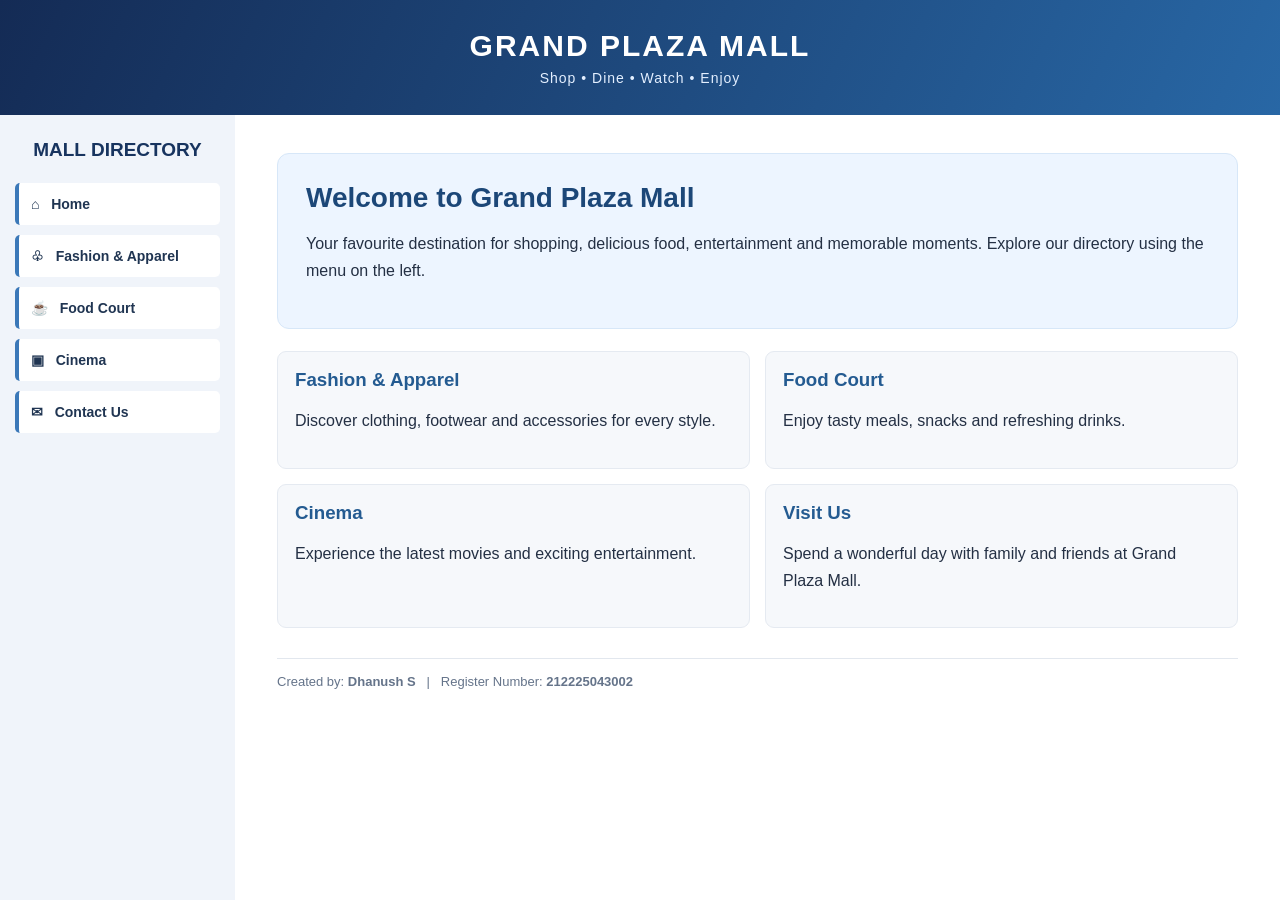
<file: index.html>
<!DOCTYPE html>
<html lang="en">
<head>
  <meta charset="UTF-8">
  <meta name="viewport" content="width=device-width, initial-scale=1.0">
  <title>Grand Plaza Shopping Mall</title>
</head>
<frameset rows="115,*" frameborder="0" border="0" framespacing="0">
  <frame src="header.html" name="header" scrolling="no" noresize>
  <frameset cols="235,*" frameborder="0" border="0" framespacing="0">
    <frame src="navigation.html" name="navigation" noresize>
    <frame src="home.html" name="content">
  </frameset>
  <noframes>
    <body>Your browser does not support HTML frames. Please use a browser that supports frames.</body>
  </noframes>
</frameset>
</html>
</file>
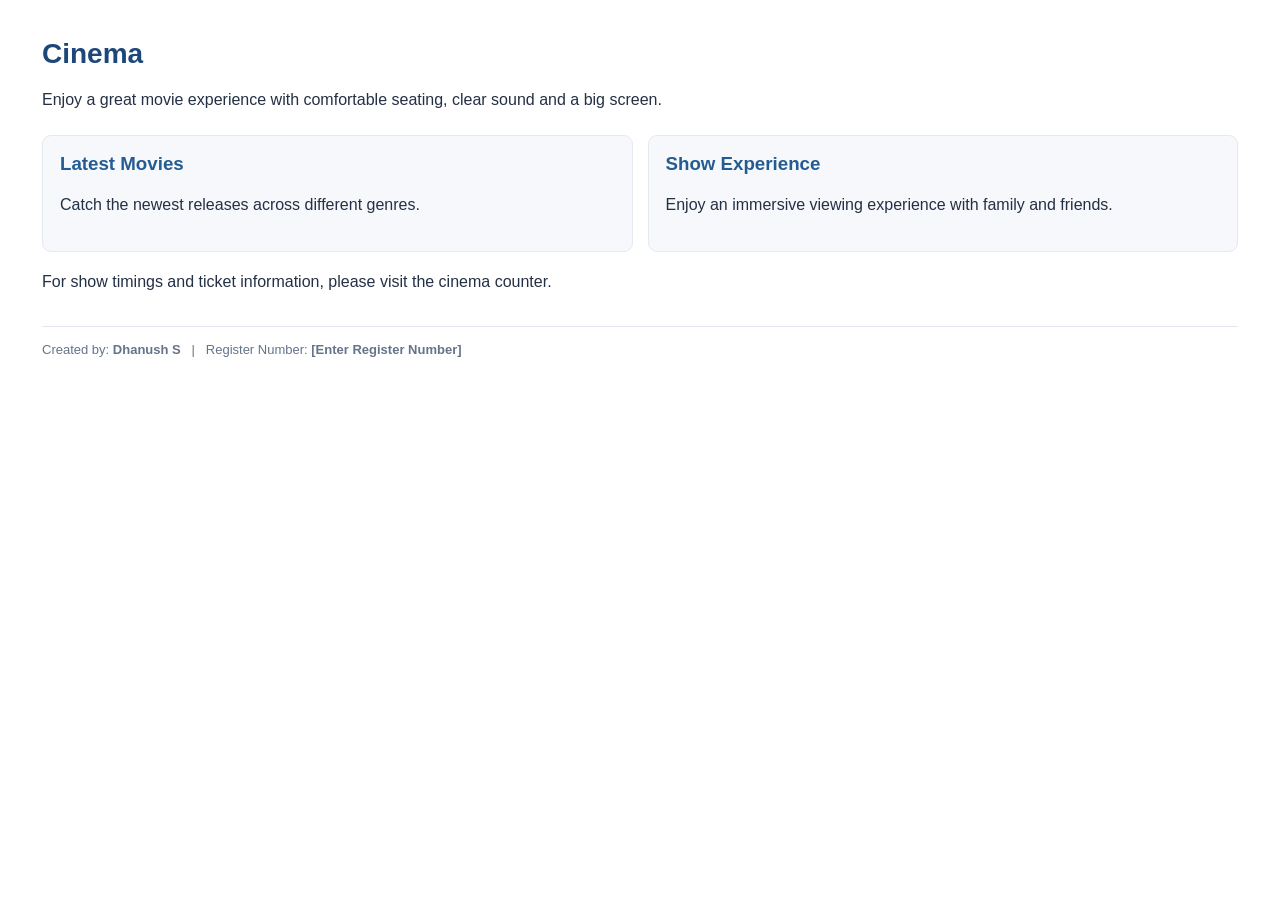
<file: cinema.html>
<!DOCTYPE html><html lang="en"><head><meta charset="UTF-8"><link rel="stylesheet" href="style.css"><title>Cinema</title></head><body class="content-page"><h2>Cinema</h2><p>Enjoy a great movie experience with comfortable seating, clear sound and a big screen.</p><div class="info-grid"><div class="info-card"><h3>Latest Movies</h3><p>Catch the newest releases across different genres.</p></div><div class="info-card"><h3>Show Experience</h3><p>Enjoy an immersive viewing experience with family and friends.</p></div></div><p>For show timings and ticket information, please visit the cinema counter.</p><p class="student">Created by: <strong>Dhanush S</strong> &nbsp; | &nbsp; Register Number: <strong>[Enter Register Number]</strong></p></body></html>
</file>
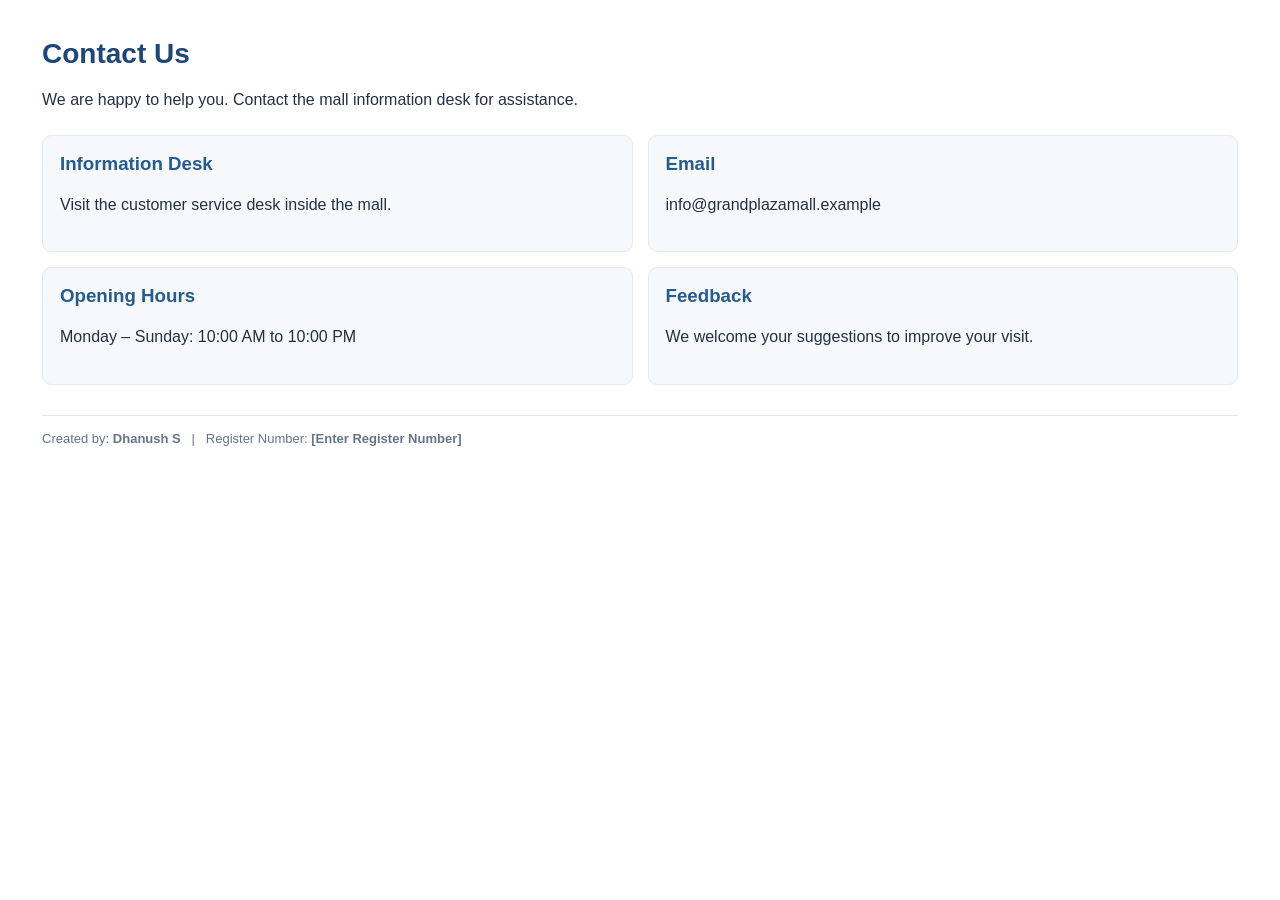
<file: contact.html>
<!DOCTYPE html><html lang="en"><head><meta charset="UTF-8"><link rel="stylesheet" href="style.css"><title>Contact Us</title></head><body class="content-page"><h2>Contact Us</h2><p>We are happy to help you. Contact the mall information desk for assistance.</p><div class="info-grid"><div class="info-card"><h3>Information Desk</h3><p>Visit the customer service desk inside the mall.</p></div><div class="info-card"><h3>Email</h3><p>info@grandplazamall.example</p></div><div class="info-card"><h3>Opening Hours</h3><p>Monday – Sunday: 10:00 AM to 10:00 PM</p></div><div class="info-card"><h3>Feedback</h3><p>We welcome your suggestions to improve your visit.</p></div></div><p class="student">Created by: <strong>Dhanush S</strong> &nbsp; | &nbsp; Register Number: <strong>[Enter Register Number]</strong></p></body></html>
</file>
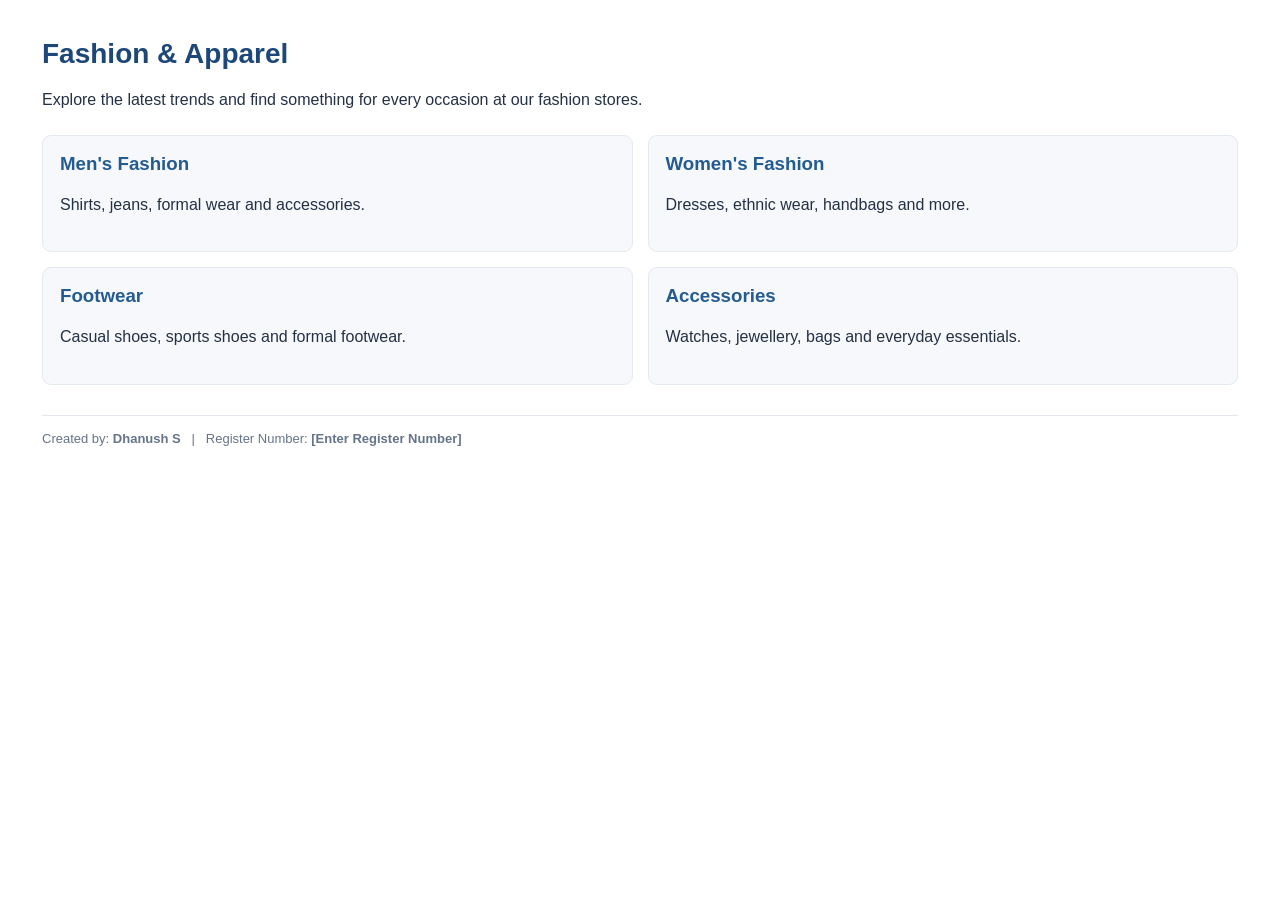
<file: fashion.html>
<!DOCTYPE html><html lang="en"><head><meta charset="UTF-8"><link rel="stylesheet" href="style.css"><title>Fashion & Apparel</title></head><body class="content-page"><h2>Fashion &amp; Apparel</h2><p>Explore the latest trends and find something for every occasion at our fashion stores.</p><div class="info-grid"><div class="info-card"><h3>Men's Fashion</h3><p>Shirts, jeans, formal wear and accessories.</p></div><div class="info-card"><h3>Women's Fashion</h3><p>Dresses, ethnic wear, handbags and more.</p></div><div class="info-card"><h3>Footwear</h3><p>Casual shoes, sports shoes and formal footwear.</p></div><div class="info-card"><h3>Accessories</h3><p>Watches, jewellery, bags and everyday essentials.</p></div></div><p class="student">Created by: <strong>Dhanush S</strong> &nbsp; | &nbsp; Register Number: <strong>[Enter Register Number]</strong></p></body></html>
</file>
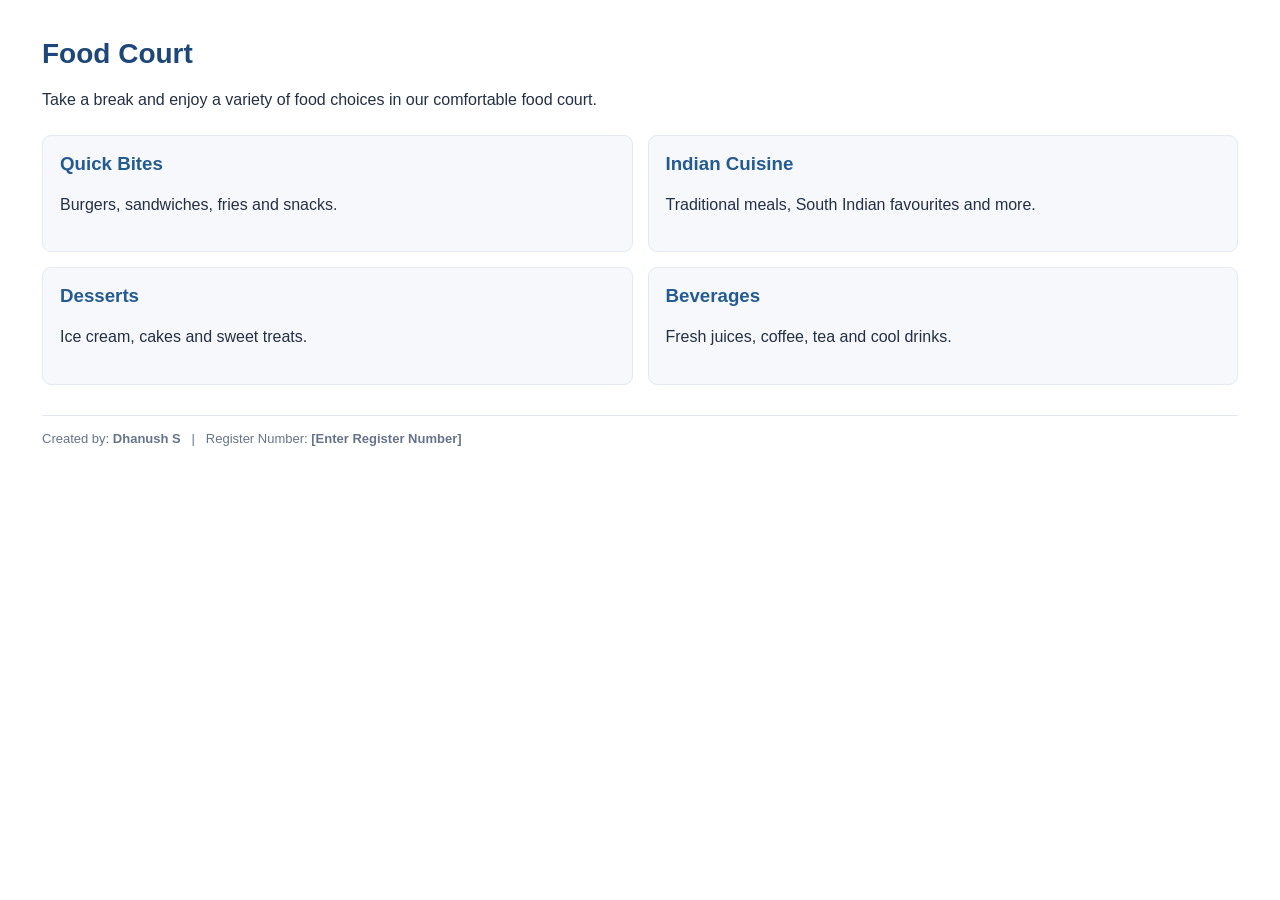
<file: food.html>
<!DOCTYPE html><html lang="en"><head><meta charset="UTF-8"><link rel="stylesheet" href="style.css"><title>Food Court</title></head><body class="content-page"><h2>Food Court</h2><p>Take a break and enjoy a variety of food choices in our comfortable food court.</p><div class="info-grid"><div class="info-card"><h3>Quick Bites</h3><p>Burgers, sandwiches, fries and snacks.</p></div><div class="info-card"><h3>Indian Cuisine</h3><p>Traditional meals, South Indian favourites and more.</p></div><div class="info-card"><h3>Desserts</h3><p>Ice cream, cakes and sweet treats.</p></div><div class="info-card"><h3>Beverages</h3><p>Fresh juices, coffee, tea and cool drinks.</p></div></div><p class="student">Created by: <strong>Dhanush S</strong> &nbsp; | &nbsp; Register Number: <strong>[Enter Register Number]</strong></p></body></html>
</file>
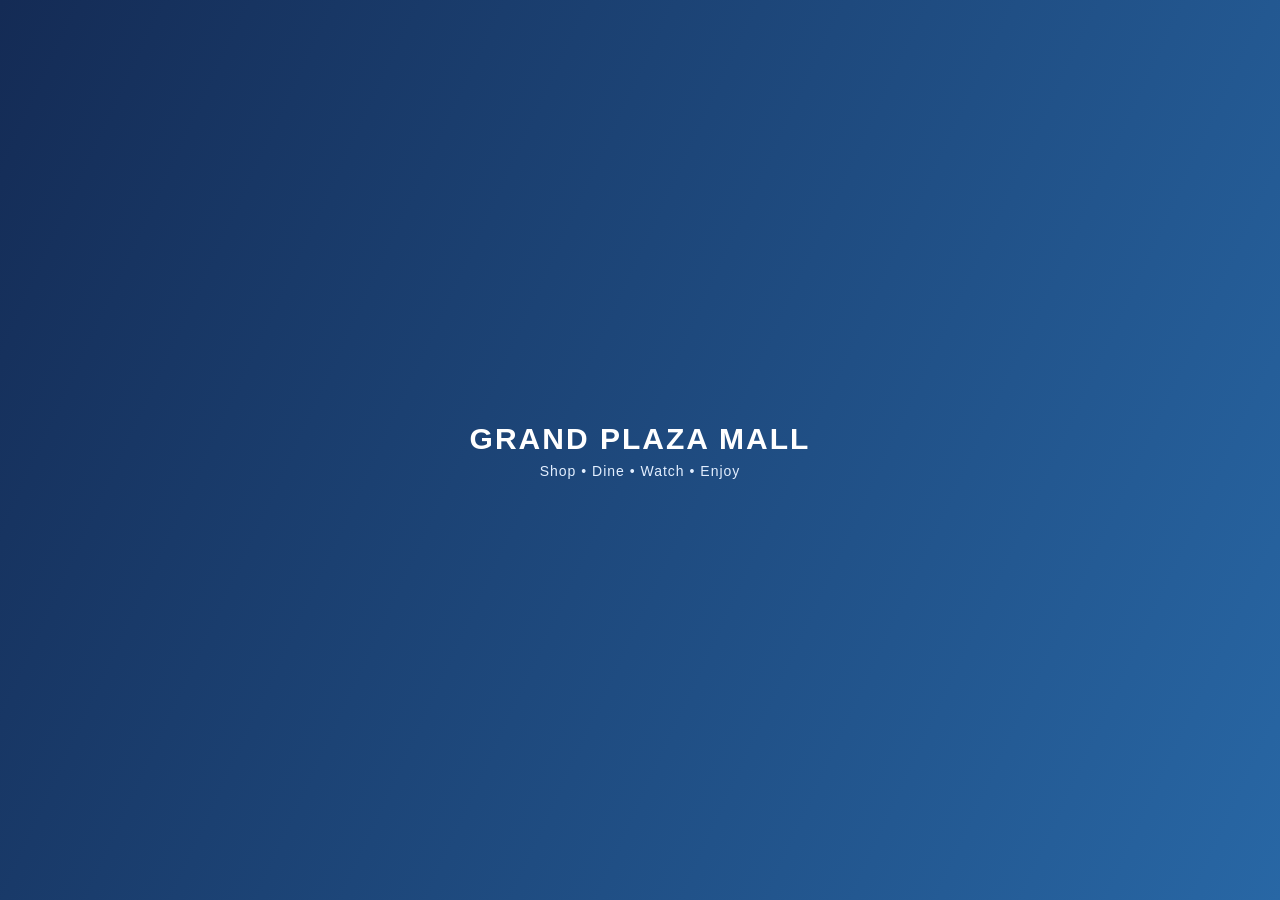
<file: header.html>
<!DOCTYPE html>
<html lang="en"><head><meta charset="UTF-8"><link rel="stylesheet" href="style.css"><title>Mall Header</title></head>
<body><header class="header"><h1>GRAND PLAZA MALL</h1><p>Shop • Dine • Watch • Enjoy</p></header></body></html>
</file>
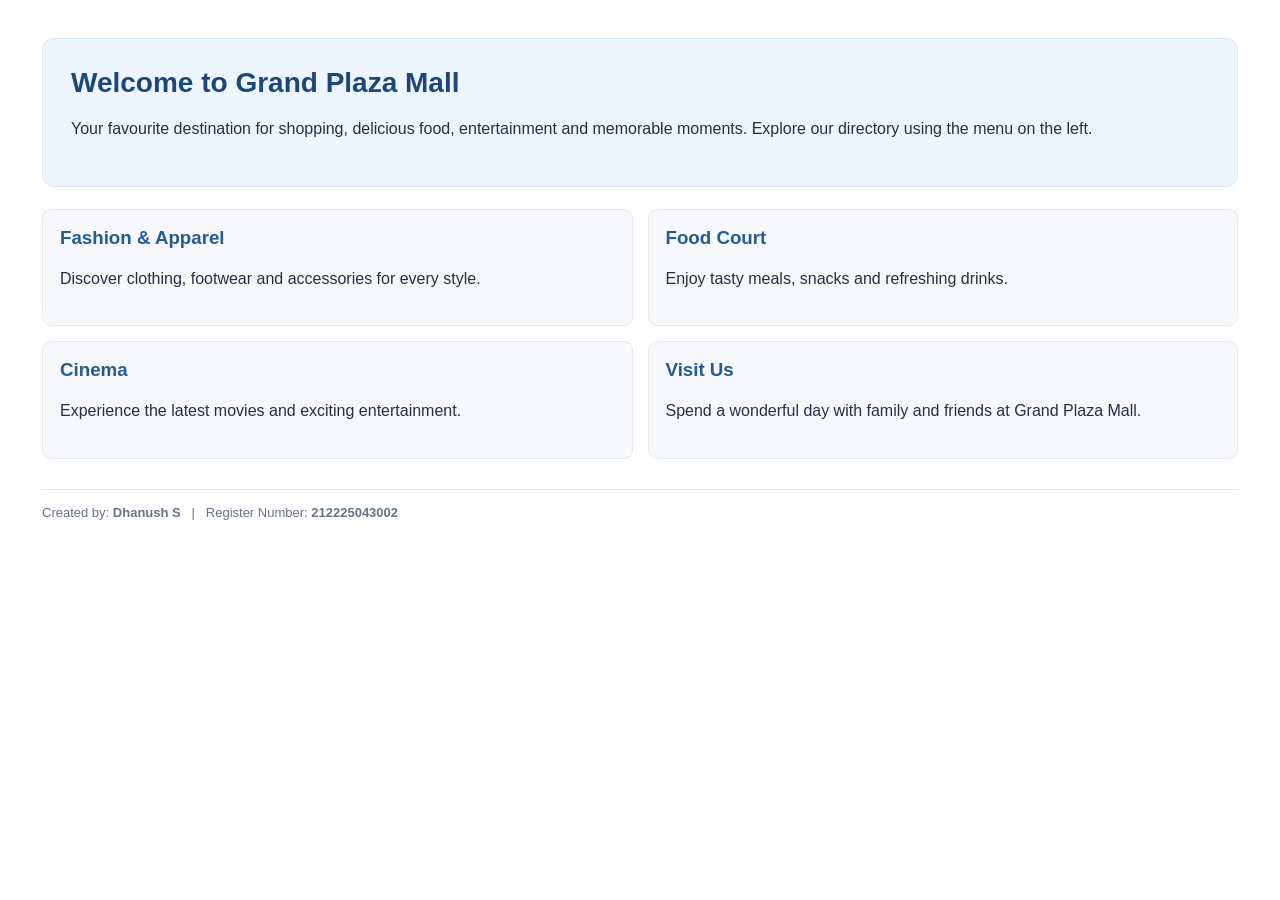
<file: home.html>
<!DOCTYPE html>
<html lang="en"><head><meta charset="UTF-8"><link rel="stylesheet" href="style.css"><title>Welcome</title></head>
<body class="content-page"><section class="hero"><h2>Welcome to Grand Plaza Mall</h2><p>Your favourite destination for shopping, delicious food, entertainment and memorable moments. Explore our directory using the menu on the left.</p></section>
<div class="info-grid"><div class="info-card"><h3>Fashion &amp; Apparel</h3><p>Discover clothing, footwear and accessories for every style.</p></div><div class="info-card"><h3>Food Court</h3><p>Enjoy tasty meals, snacks and refreshing drinks.</p></div><div class="info-card"><h3>Cinema</h3><p>Experience the latest movies and exciting entertainment.</p></div><div class="info-card"><h3>Visit Us</h3><p>Spend a wonderful day with family and friends at Grand Plaza Mall.</p></div></div>
<p class="student">Created by: <strong>Dhanush S</strong> &nbsp; | &nbsp; Register Number: <strong>212225043002</strong></p></body></html>
</file>
<file: style.css>
* { box-sizing: border-box; }
body { margin: 0; font-family: Arial, Helvetica, sans-serif; color: #243044; }
.header { height: 100vh; display: flex; flex-direction: column; justify-content: center; align-items: center; text-align: center; color: white; background: linear-gradient(115deg, #142b55, #2867a5); padding: 12px; }
.header h1 { margin: 0 0 7px; font-size: 30px; letter-spacing: 2px; }
.header p { margin: 0; font-size: 14px; letter-spacing: 1px; color: #e3efff; }
.nav-page { min-height: 100vh; background: #f0f4fa; padding: 24px 15px; }
.nav-page h2 { margin: 0 0 22px; color: #18345f; font-size: 19px; text-align: center; }
.nav-links { display: flex; flex-direction: column; gap: 10px; }
.nav-links a { display: block; padding: 13px 12px; color: #203552; background: white; border-left: 4px solid #3b78b8; border-radius: 5px; text-decoration: none; font-size: 14px; font-weight: bold; transition: .2s; }
.nav-links a:hover, .nav-links a:focus { background: #245b91; color: white; }
.content-page { min-height: 100vh; padding: 38px 42px; background: #fff; }
.content-page h2 { color: #1c4778; font-size: 28px; margin: 0 0 14px; }
.content-page p { line-height: 1.7; font-size: 16px; }
.hero { padding: 28px; background: #edf5ff; border-radius: 12px; border: 1px solid #d7e7f8; }
.info-grid { display: grid; grid-template-columns: repeat(2, minmax(0, 1fr)); gap: 15px; margin-top: 22px; }
.info-card { padding: 17px; border-radius: 9px; background: #f6f8fb; border: 1px solid #e5eaf1; }
.info-card h3 { margin: 0 0 8px; color: #245b91; }
.student { margin-top: 30px; padding-top: 12px; border-top: 1px solid #e2e7ee; color: #65748a; font-size: 13px !important; }
@media (max-width: 650px) { .content-page { padding: 24px 18px; } .info-grid { grid-template-columns: 1fr; } }
</file>
